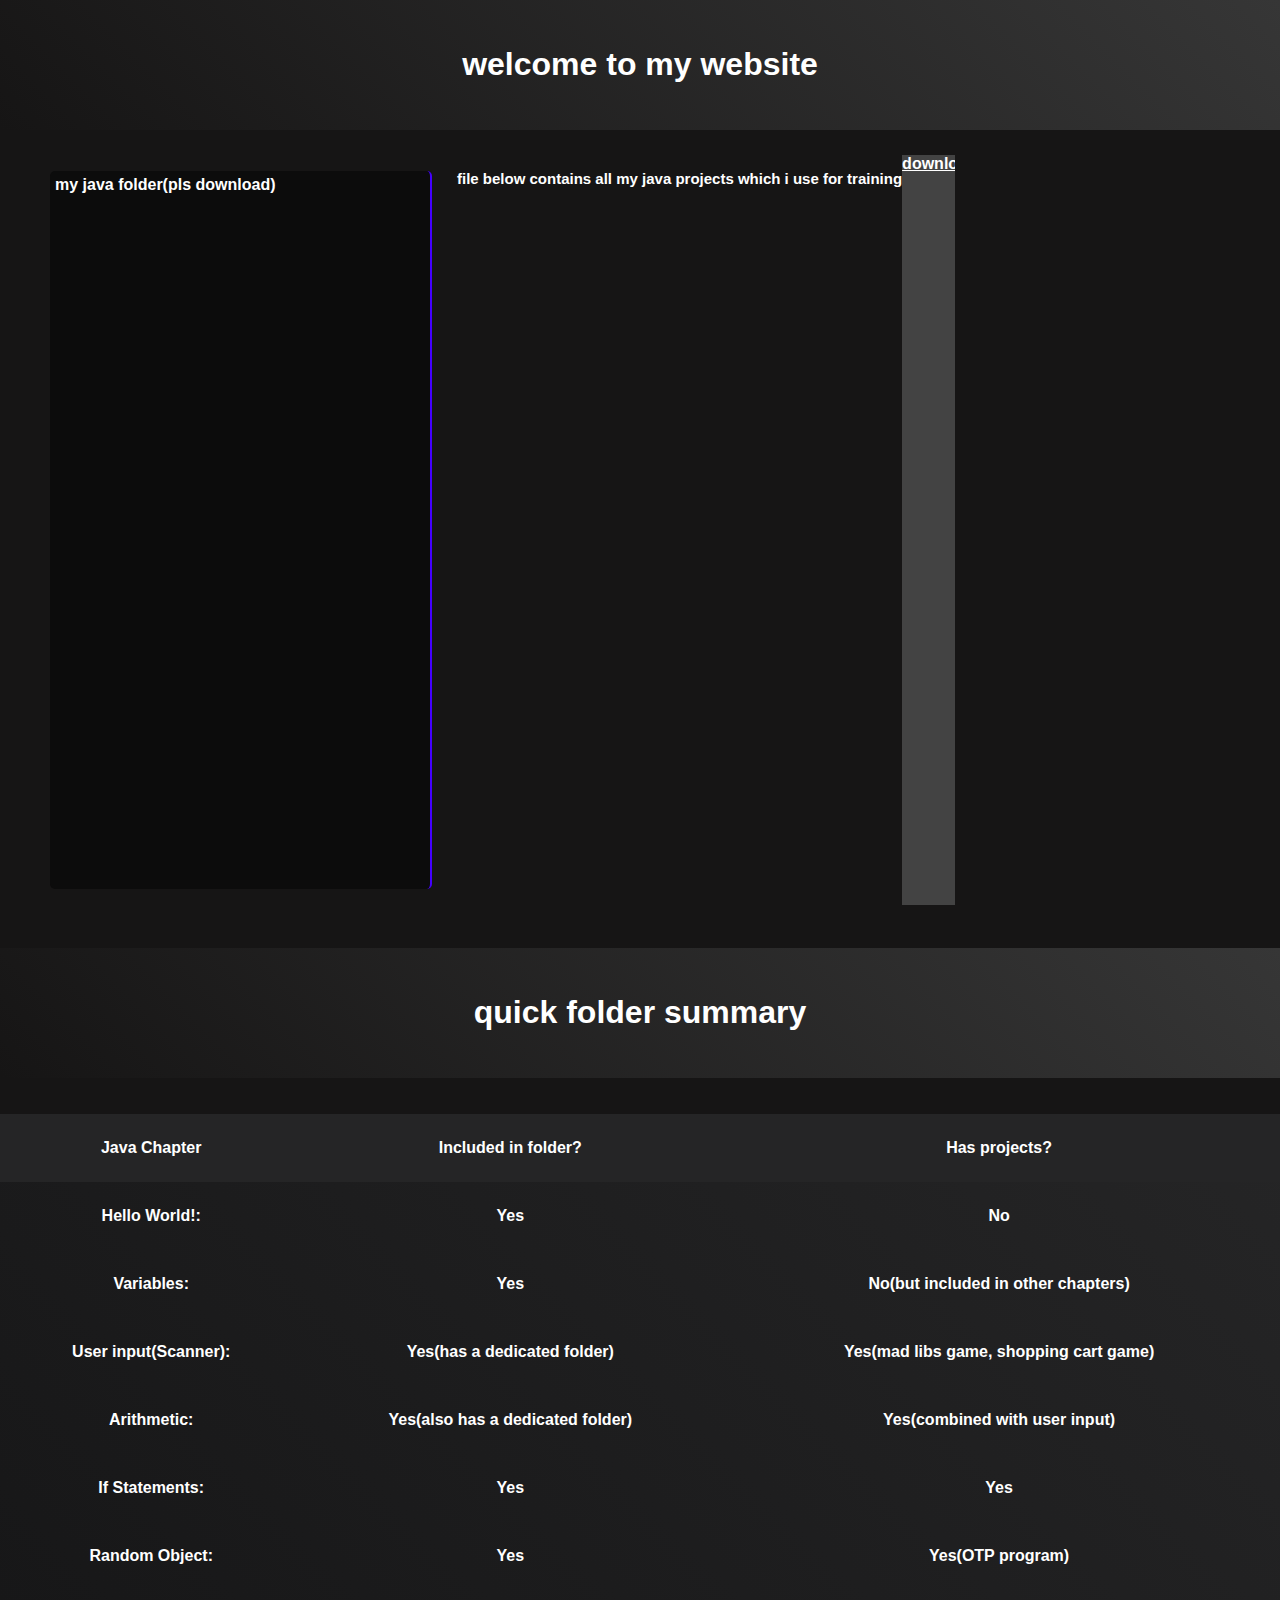
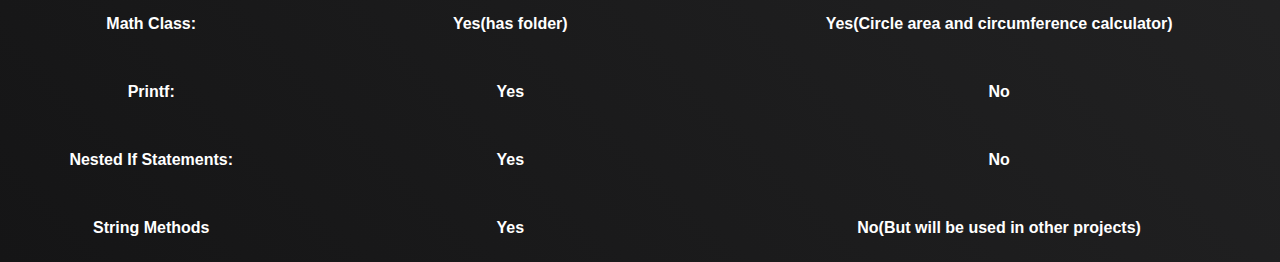
<file: Website/index.html>
<!DOCTYPE html>
<html lang="en">
<head>
    <meta charset="UTF-8">
    <meta name="viewport" content="width=device-width, initial-scale=1.0">
    <link rel="stylesheet" href="style.css">
    <link rel="icon" type="image/png" href="Images/cool.png">
    <title>CoolWeb</title>
</head>
<body>
    <div class="Container1">
        <h1 class="introduction">
            welcome to my website
        </h1>
    </div>
    <div class="Container2">
        <p style="background-color: rgb(12, 12, 12); padding: 5px; border-radius: 5px; width: 370px; border-right: rgb(68, 0, 255) 2px solid;">my java folder(pls download)</p>
        <p style="font-size: 15px;">file below contains all my java projects
            which i use for training
        </p>
        <div class="button"><a href="https://github.com/ilovetrees242/sakhare/blob/main/Java.zip">download!!</a></div>
    </div><br>
    <div class="Container1">
        <h1 class="introduction">quick folder summary</h1>
    </div><br><br>
    <table>
            <tr><th>Java Chapter</th><th>Included in folder?</th><th>Has projects?</th></tr>
            <tr><td>Hello World!:</td><td>Yes</td><td>No</td></tr>
            <tr><td>Variables:</td><td>Yes</td><td>No(but included in other chapters)</td></tr>
            <tr><td>User input(Scanner):</td><td>Yes(has a dedicated folder)</td><td>Yes(mad libs game, shopping cart game)</td></tr>
            <tr><td>Arithmetic:</td><td>Yes(also has a dedicated folder)</td><td>Yes(combined with user input)</td></tr>
            <tr><td>If Statements: </td><td>Yes</td><td>Yes</td></tr>
            <tr><td>Random Object:</td><td>Yes</td><td>Yes(OTP program)</td></tr>
            <tr><td>Math Class: </td><td>Yes(has folder)</td><td>Yes(Circle area and circumference calculator)</td></tr>
            <tr><td>Printf: </td><td>Yes</td><td>No</td></tr>
            <tr><td>Nested If Statements:</td><td>Yes</td><td>No</td></tr>
            <tr><td>String Methods</td><td>Yes</td><td>No(But will be used in other projects)</td></tr>
    </table>
</body>
</html>
</file>
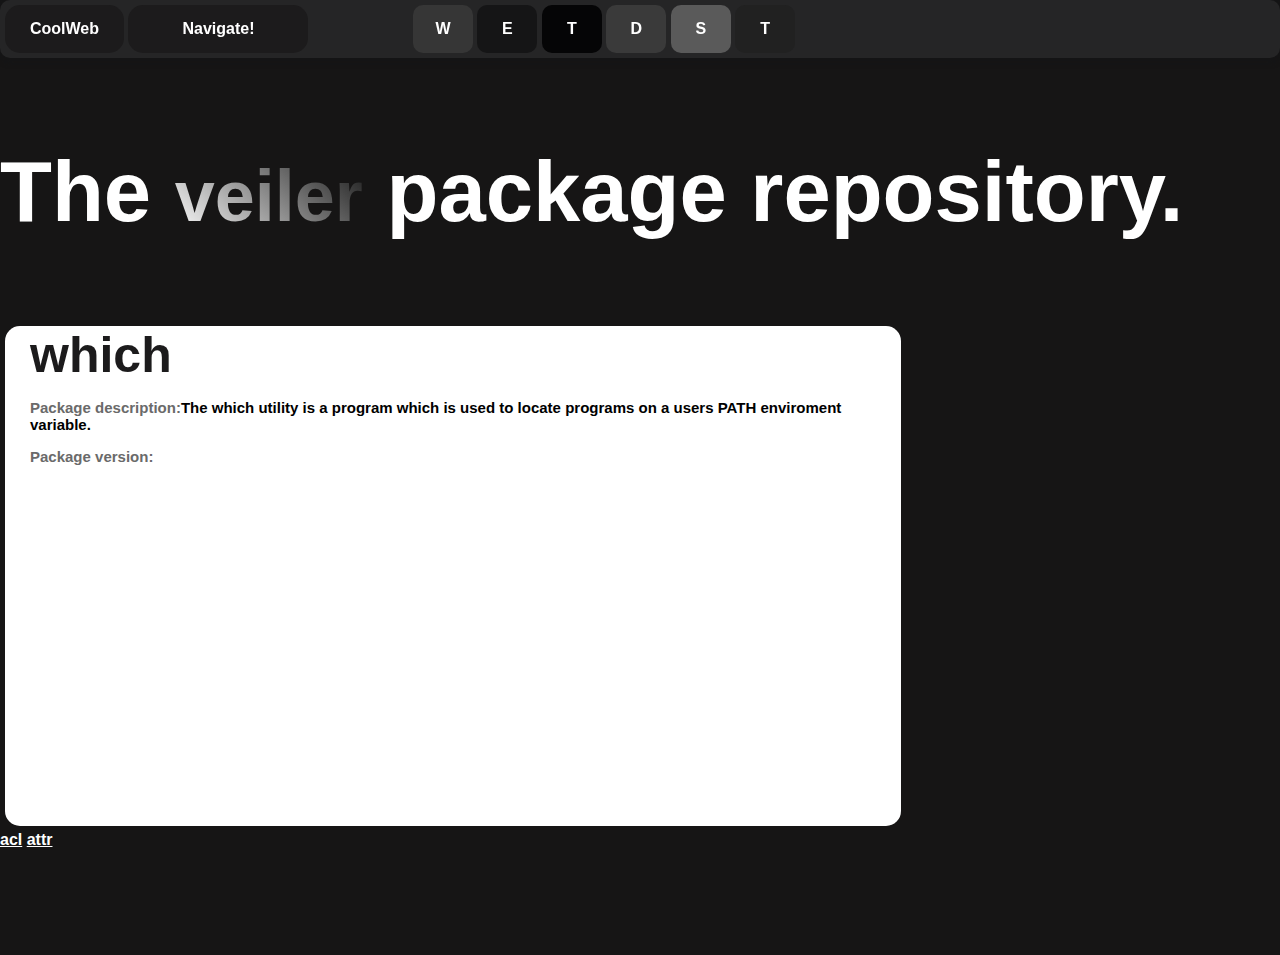
<file: Website/Packages/packages.html>
<!DOCTYPE html>
<html>
<head>
	<meta charset="UTF-8">
	<meta name="viewport" content="width=device-width, initial-scale=1.0">
	<link rel=stylesheet href="packages.css">
</head>
<body>
	<div class="navbar">
		<div class="panel">
			<a><div>Java</div></a>
			<a><div>Linux</div></a>
			<a href="packages.html"><div>Packages</div></a>
		</div>
		<a href="../index.html"><div class="logo">CoolWeb</div></a>
		<div class="navbtn">Navigate!</div>
		<div class="design">W</div>
		<div class="design">E</div>
		<div class="design">T</div>
		<div class="design">D</div>
		<div class="design">S</div>
		<div class="design">T</div>
	</div>
	<p class="reponame">The <b>veiler</b> package repository.</p>
	<div class="pkgbox">
		<a class="pkg" href="which.tar.gz">which</a>
		<p><b>Package description:</b>The which utility is a program which is used to locate programs on a users PATH enviroment variable.</p>
		<p><b>Package version:<b> 2.24</p>
		<p><b>Example of using the which utility:</b></p>
	</div>
	<a class="pkg" href="acl.tar.gz">acl</a>
	<a class="pkg" href="attr.tar.gz">attr</a>
</body>
</html>
</file>
<file: Website/style.css>
body{
    margin: 0;
    padding: 0;
    font-family: Verdana, Geneva, Tahoma, sans-serif;
    font-weight: lighter;
    background-color: #161515;
}
*{
	font-weight: bold;
	color: white;
}
.Container1{
    background: linear-gradient(45deg, #161515, #363636 );
    padding-top: 25px;
    padding-bottom: 25px;
}
.introduction{
    text-align: center;
    font-family: Verdana, Geneva, Tahoma, sans-serif;
    color: white;
}
.navbar{
	color: white;
	position: sticky;
	top: 0;
	width: 100%;
	border-radius: 10px;
	background-color: #252526;
	box-shadow: 0px 0px 5px 5px #151516;
	text-align: left;
}
.navbar > .navbtn {
	background-color: #1C1B1C;
	display: inline-flex;
	width: 150px;
	justify-content: center;
	align-items: center;
	transition: 2s ease;
	border-radius: 15px;
	padding: 15px;
	margin-top: 5px;
}
.navbar > a > .logo {
	display: inline-flex;
	padding: 15px;
	margin-left: 5px;
	border-radius: 15px;
	padding-left: 25px;
	padding-right: 25px;
	background-color: #1C1B1C;
}
.navbar > a {
	text-align: center;
	text-decoration: none;
}
.navbar > .navbtn:hover {
	width: 250px;
	cursor: pointer;
	background-color: #2C2B2C;
}
.navbar > .design {
	padding: 15px;
	margin: 0px;
	display: inline-block;
	margin-bottom: 5px;
	width: 30px;
	color: white;
	text-align: center;
	border-radius: 10px;
}
.navbar > .panel {
	background-color: rgba(15, 15, 15, 0.5);
	backdrop-filter: blur(8px);
	width: 100%;
	text-align: left;
	height: 100vh;
	display: block;
	position: absolute;
	border-radius: 0px;
	margin-top: 55px;
	display: block;
	transition: 2s ease;
	transform: translate(-2500px);
}
.navbar:has(.navbtn:hover) > .panel {
	transform: translate(4px);
	display: block;
	box-shadow: 0px 0px 50px 20px #212121;
}
.navbar > .design:nth-of-type(3){
	margin-left: 100px;
	background-color: #363636;
}
.navbar > .design:nth-of-type(4){
	background-color: #151516;
}
.navbar > .design:nth-of-type(5){
	background-color: #050506;
}
.navbar > .design:nth-of-type(6){
	background-color: #3A3A3A;
}
.navbar > .design:nth-of-type(7){
	background-color: #5A5A5A;
}
.navbar > .design:nth-of-type(8){
	background-color: #212121;
}
.navbar > .panel:hover {
	display: block;
	transform: translate(4px);
	box-shadow: 0px 0px 55px 20px #212121;
}
.navbar > .panel > a > div:hover {
	cursor: pointer;
	display: inline-flex;
	justify-content: left;
	align-items: left;
	background-color: #252526;
}
.navbar > .panel > a {
	text-align: left;
	display: flex;
	justify-content: left;
	text-decoration: none;
	align-items: left;
}
.navbar > .panel > a > div {
	padding: 25px;
	width: 100%;
	background-color: #1C1B1C;
	margin: 0 auto;
	transition: 0.5s ease;
}
/*   	This is the section related to the long bar things	*/
/*	Start the container holding all the bars	*/
.Container2 {
    width: 75%;
    border-radius: 25px;
    display: flex;
    margin: 25px;
    height: 750px;
}
.Container2 > div {
	width: 25%;
	padding-right: 5px;
}
.Container2 > div > h1{
	margin-left: 25px;
}
/* The arrow config starts here here -> */
.Container2 > div > div {
	width: 0px;
	height: 0px;
	margin-left: 25px;
	margin-top: 5px;
	transition: 2s ease;
	border-top: 15px solid transparent;
	border-left: 25px solid white;
	border-bottom: 15px solid transparent;
}
.Container2 > div > div:hover {
	transform: rotate(90deg);
	cursor: pointer;
}
.Container2 > div > h1,p {
	margin-left: 25px;
}
/* <- The arrow config ends here */
/*	End the container holding all the bars	*/

/*	This is the section related to each containers in the bar thing	*/
/*	Start individual bar section	*/
.Container2 > div:nth-child(1){
	background-color: #202020;
	width: 3%;
	transition: 2s ease;
	padding-right: 25px;
	overflow: hidden;
}
.Container2 > div:nth-child(2){
	background-color: #3A3A3A;
	transition: 2s ease;
	width: 5%;
	overflow: hidden;
}
.Container2 > div:nth-child(3){
	background-color: #434343;
	transition: 2s ease;
	width: 5%;
	overflow: hidden;
}
.Container2 > div:nth-child(4){
	background-color: #5C5C5C;
	transition: 2s ease;
	width: 5%;
	overflow: hidden;
}

/*	End individual bar section	*/

/*	Start bar 1 configuration	*/

.Container2 > div:nth-child(1) > h1 {
	transition: 2s ease;
	transform: translate(-130px);
}
.Container2 > div:nth-child(1) > p {
	transition: 2s ease;
	transition-delay: 0.5s;
	transform: translate(-330px);
}
.Container2 > div:nth-child(1):has(div:hover) {
	width: 25%;
}
.Container2 > div:nth-child(1):not(:has(div:hover)) {
	transition-delay: 0.5s;
}
.Container2 > div:nth-child(1):has(div:hover) > h1 {
	transform: translate(4px);
}
.Container2 > div:nth-child(1):has(div:hover) > p {
	transform: translate(4px);
}

/*	End bar 1 configuration		*/

/*	Start bar 2 configuration	*/
.Container2 > div:nth-child(2) > h1 {
	transition: 2s ease;
	transform: translate(-215px);
}
.Container2 > div:nth-child(2) > ul {
	transform: translate(-355px);
}
.Container2 > div:nth-child(2):has(div:hover) {
	width: 25%;
	padding-right: 30px;
}
.Container2 > div:nth-child(2):not(:has(div:hover)) {
	transition-delay: 2s;
}
.Container2 > div:nth-child(2):has(div:hover) > h1 {
	transform: translate(4px);
}
.Container2 > div:nth-child(2) > ul:nth-of-type(1){
	transition: 1s ease;
	transition-delay: 0.5s;
}
.Container2 > div:nth-child(2) > ul:nth-of-type(2){
	transition: 1s ease;
	transition-delay: 1s;
}
.Container2 > div:nth-child(2) > ul:nth-of-type(3){
	transition: 1s ease;
	transition-delay: 1.5s;
}
.Container2 > div:nth-child(2) > ul:nth-of-type(4){
	transition: 1s ease;
	transition-delay: 2s;
}
.Container2 > div:nth-child(2):has(div:hover) > ul:nth-of-type(1) {
	transform: translate(4px);
}
.Container2 > div:nth-child(2):has(div:hover) > ul:nth-of-type(2) {
	transform: translate(4px);
}
.Container2 > div:nth-child(2):has(div:hover) > ul:nth-of-type(3) {
	transform: translate(4px);
}
.Container2 > div:nth-child(2):has(div:hover) > ul:nth-of-type(4) {
	transform: translate(4px);
}
.Container2 > div:nth-child(2) > ul > li{
	list-style-type: disc;
	margin-top: 25px;
}
/*	End bar 2 configuration		*/

/*	Start bar 3 configuration	*/
.Container2 > div:nth-child(3) > h1 {
	transition: 2s ease;
	transform: translate(-210px);
}
.Container2 > div:nth-child(3) > p {
	transition: 2s ease;
	transition-delay: 0.5s;
	transform: translate(-330px);
}
.Container2 > div:nth-child(3):has(div:hover) {
	width: 25%;
	padding-right: 15px;
}
.Container2 > div:nth-child(3):not(:has(div:hover)) {
	transition-delay: 0.5s;
}
.Container2 > div:nth-child(3):has(div:hover) > h1 {
	transform: translate(4px);
}
.Container2 > div:nth-child(3):has(div:hover) > p {
	transform: translate(4px);
}
/*	End bar 3 configuration		*/

/*	Start bar 4 configuration	*/
.Container2 > div:nth-child(4) > h1 {
	transition: 2s ease;
	color: white;
	transform: translate(-210px);
}
.Container2 > div:nth-child(4) > p {
	transition: 2s ease;
	transition-delay: 0.5s;
	transform: translate(-330px);
}
.Container2 > div:nth-child(4):has(div:hover) {
	width: 25%;
	padding-right: 25px;
}
.Container2 > div:nth-child(4):not(:has(div:hover)) {
	transition-delay: 0.5s;
}
.Container2 > div:nth-child(4):has(div:hover) > h1 {
	transform: translate(4px);
}
.Container2 > div:nth-child(4):has(div:hover) > p {
	transform: translate(4px);
}
/*	End bar 4 configuration		*/
/*	Start bar 5 (about) configuration	*/
.Container2 > .about {
	background-color: #212121;
	width: 100%;
	overflow: scroll;
}
.Container2 > .about > * {
	margin-left: 15px;
}
/*	End bar 5 (about) configuration		*/
table{
    color: white;
    width: 100%;
    text-align: center;
    border-collapse: collapse;
    background: linear-gradient(45deg, #151516, #252526);
}
th{
    background-color: #252526;
}
td, th{
    padding: 25px;
}
</file>
<file: Website/Packages/packages.css>
body{
    margin: 0;
    padding: 0;
    font-family: Verdana, Geneva, Tahoma, sans-serif;
    font-weight: lighter;
    background-color: #161515;
}
*{
	font-weight: bold;
	color: white;
}
.navbar{
	color: white;
	position: sticky;
	top: 0;
	width: 100%;
	border-radius: 10px;
	background-color: #252526;
	box-shadow: 0px 0px 5px 5px #151516;
	text-align: left;
}
.navbar > .navbtn {
	background-color: #1C1B1C;
	display: inline-flex;
	width: 150px;
	justify-content: center;
	align-items: center;
	transition: 2s ease;
	border-radius: 15px;
	padding: 15px;
	margin-top: 5px;
}
.navbar > a > .logo {
	display: inline-flex;
	padding: 15px;
	margin-left: 5px;
	border-radius: 15px;
	padding-left: 25px;
	padding-right: 25px;
	background-color: #1C1B1C;
}
.navbar > a {
	text-align: center;
	text-decoration: none;
}
.navbar > .navbtn:hover {
	width: 250px;
	cursor: pointer;
	background-color: #2C2B2C;
}
.navbar > .design {
	padding: 15px;
	margin: 0px;
	display: inline-block;
	margin-bottom: 5px;
	width: 30px;
	color: white;
	text-align: center;
	border-radius: 10px;
}
.navbar > .panel {
	background-color: rgba(15, 15, 15, 0.5);
	backdrop-filter: blur(8px);
	width: 100%;
	text-align: left;
	height: 100vh;
	display: block;
	position: absolute;
	border-radius: 0px;
	margin-top: 55px;
	display: block;
	transition: 2s ease;
	transform: translate(-2500px);
}
.navbar:has(.navbtn:hover) > .panel {
	transform: translate(4px);
	display: block;
	box-shadow: 0px 0px 50px 20px #212121;
}
.navbar > .design:nth-of-type(3){
	margin-left: 100px;
	background-color: #363636;
}
.navbar > .design:nth-of-type(4){
	background-color: #151516;
}
.navbar > .design:nth-of-type(5){
	background-color: #050506;
}
.navbar > .design:nth-of-type(6){
	background-color: #3A3A3A;
}
.navbar > .design:nth-of-type(7){
	background-color: #5A5A5A;
}
.navbar > .design:nth-of-type(8){
	background-color: #212121;
}
.navbar > .panel:hover {
	display: block;
	transform: translate(4px);
	box-shadow: 0px 0px 55px 20px #212121;
}
.navbar > .panel > a > div:hover {
	cursor: pointer;
	display: inline-flex;
	justify-content: left;
	align-items: left;
	background-color: #252526;
}
.navbar > .panel > a {
	text-align: left;
	display: flex;
	justify-content: left;
	text-decoration: none;
	align-items: left;
}
.navbar > .panel > a > div {
	padding: 25px;
	width: 100%;
	background-color: #1C1B1C;
	margin: 0 auto;
	transition: 0.5s ease;
}
.reponame {
	font-size: 85px;
}
.reponame > b {
	font-size: 72px;
	background: -webkit-linear-gradient(45deg, #fff, #151515);
	-webkit-background-clip: text;
	-webkit-text-fill-color: transparent;
}
.pkgbox {
	background-color: #ffffff;
	width: 70%;
	margin: 5px;
	height: 500px;
	border-radius: 15px;
}
.pkgbox > .pkg {
	color: #1C1B1C;
	text-decoration: none;
	margin: 25px;
	font-size: 50px;

}
.pkgbox > * {
	color: black;
	font-size: 15px;
	margin-left: 25px;
}
.pkgbox > p > b {
	color: #6a6a6a;
}
</file>
